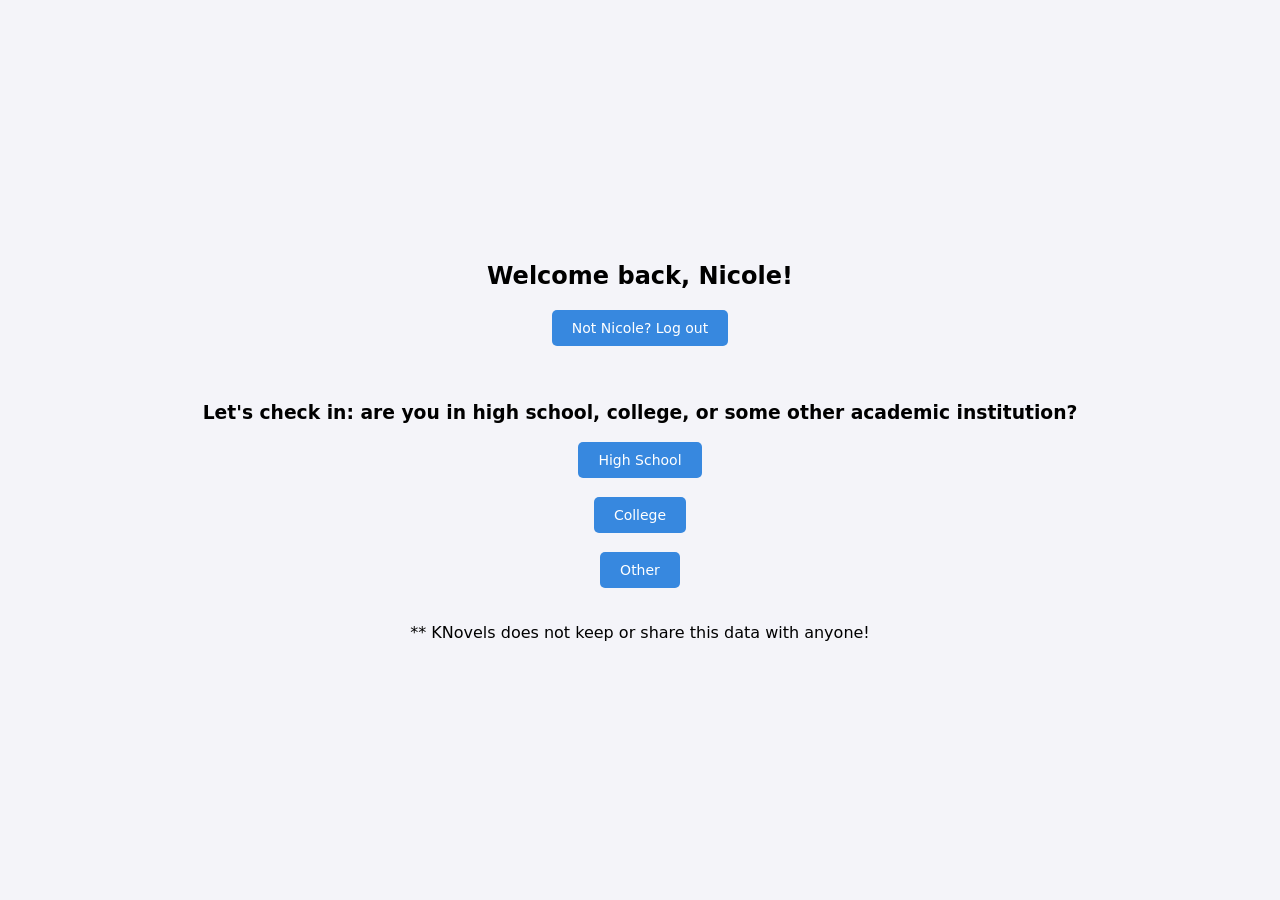
<file: authentication.html>
<!DOCTYPE html>
<html lang="en">
<head>
    <meta charset="UTF-8">
    <meta name="viewport" content="width=device-width, initial-scale=1.0">
    <title>KNovels</title>
    <link rel="stylesheet" href="style.css">
</head>

<body>
    <section id="dashboardView" class="hidden">
    <h1>Welcome back, <span id="userGreeting">Nicole</span>!</h1>
    <center><button id="logoutBtn">Not Nicole? Log out</button></center>
    <br>
    <br>
  </section>
    <h3>Let's check in: are you in high school, college, or some other academic institution?</h3>
    <button id="hsBtn">High School</button><br>
    <button id="collegeBtn">College</button><br>
    <button id="otherBtn">Other</button><br>

    <p>** KNovels does not keep or share this data with anyone!</p>

    <script src="authentication.js"></script>
</body>
</html>
</file>
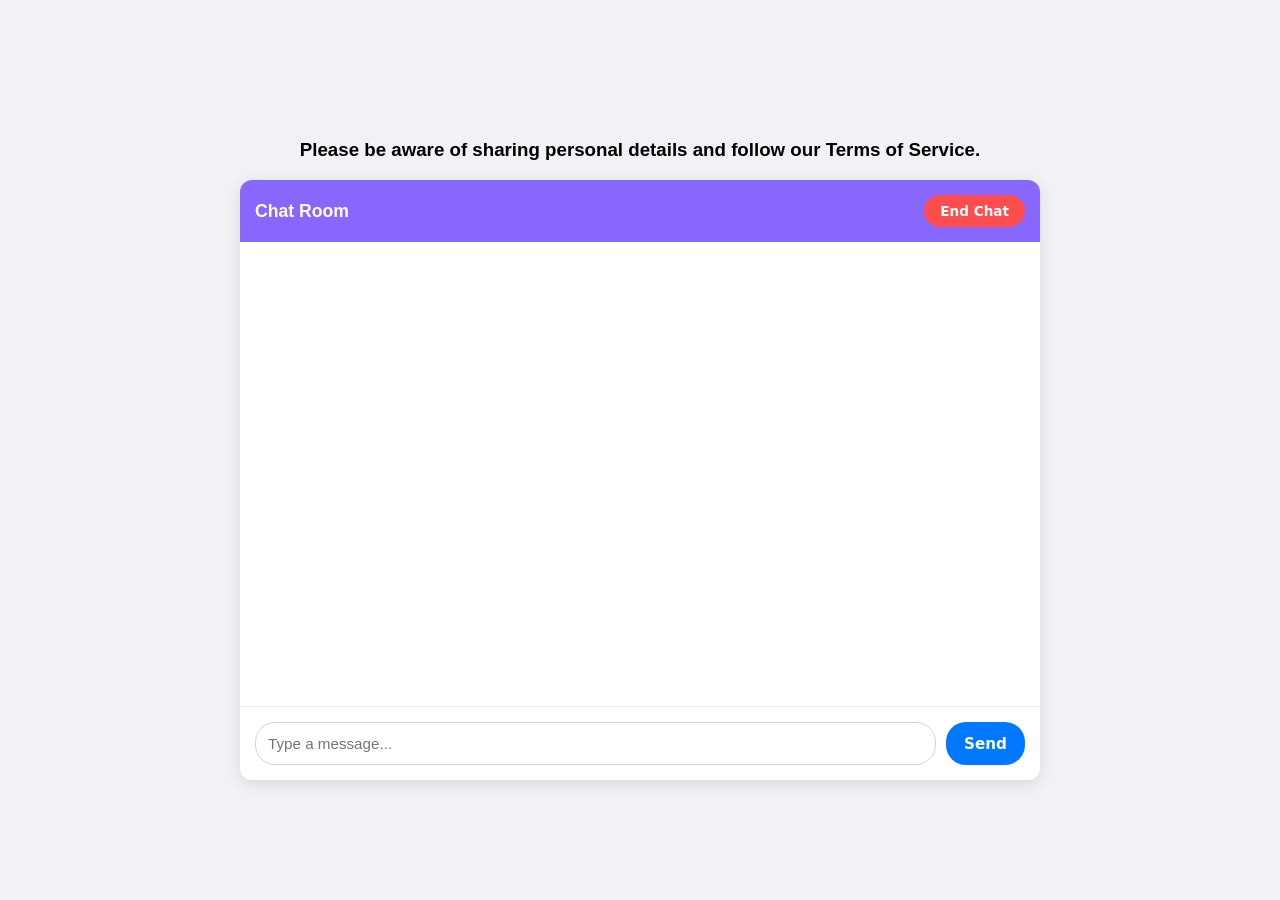
<file: chat.html>
<!DOCTYPE html>
<html lang="en">
<head>
    <meta charset="UTF-8">
    <meta name="viewport" content="width=device-width, initial-scale=1.0">
    <title>KNovels</title>
    <link rel="stylesheet" href="style.css">
    <style>
        * {
            box-sizing: border-box;
            margin: 0;
            padding: 0;
            font-family: 'Segoe UI', Tahoma, Geneva, Verdana, sans-serif;
        }

        body {
            background-color: #f0f2f5;
            display: flex;
            justify-content: center;
            align-items: center;
            height: 100vh;
        }

        /* Chat Container */
        .chat-container {
            width: 100%;
            max-width: 800px;
            height: 600px;
            background-color: #ffffff;
            border-radius: 12px;
            box-shadow: 0 4px 15px rgba(0, 0, 0, 0.1);
            display: flex;
            flex-direction: column;
            overflow: hidden;
        }

        /* Chat Header */
        .chat-header {
            background-color: #8867ff;
            color: white;
            padding: 15px;
            display: flex;
            justify-content: space-between;
            align-items: center;
            font-size: 1.1rem;
            font-weight: bold;
        }

        .end-chat-btn {
            background-color: #ff4d4d;
            color: white;
            border: none;
            padding: 8px 16px;
            border-radius: 20px;
            cursor: pointer;
            font-size: 0.85rem;
            font-weight: 600;
            transition: background-color 0.2s;
        }

.end-chat-btn:hover {
    background-color: #cc0000;
}
        /* Messaging Window */
        .chat-messages {
            flex: 1;
            padding: 20px;
            overflow-y: auto;
            display: flex;
            flex-direction: column;
            gap: 12px;
        }

        /* Message Bubbles */
        .message {
            max-width: 75%;
            padding: 10px 14px;
            border-radius: 16px;
            font-size: 0.95rem;
            line-height: 1.4;
            word-wrap: break-word;
        }

        /* Incoming message styling (Left side) */
        .message.incoming {
            background-color: #e9ecef;
            color: #333;
            align-self: flex-start;
            border-bottom-left-radius: 4px;
        }

        /* Outgoing message styling (Right side) */
        .message.outgoing {
            background-color: #0078ff;
            color: white;
            align-self: flex-end;
            border-bottom-right-radius: 4px;
        }

        /* Input Form Area */
        .chat-input-area {
            display: flex;
            padding: 15px;
            border-top: 1px solid #e9ecef;
            background-color: #fff;
        }

        .chat-input {
            flex: 1;
            padding: 12px;
            border: 1px solid #ced4da;
            border-radius: 20px;
            outline: none;
            font-size: 0.95rem;
            transition: border-color 0.2s;
        }

        .chat-input:focus {
            border-color: #0078ff;
        }

        .send-btn {
            background-color: #0078ff;
            color: white;
            border: none;
            padding: 0 18px;
            margin-left: 10px;
            border-radius: 20px;
            cursor: pointer;
            font-weight: 600;
            font-size: 0.95rem;
            transition: background-color 0.2s;
        }

        .send-btn:hover {
            background-color: #0056b3;
        }
    </style>
</head>
<br>
<h3>Please be aware of sharing personal details and follow our Terms of Service.</h3><br>

    
<body>

    <div class="chat-container">
        <div class="chat-header">
            <span>Chat Room</span>
            <button type="button" class="end-chat-btn" onclick="requestEndChat()">
                End Chat
            </button>
        </div>

        <div id="endChatRequest" style="display:none;">
            <p>The other participant wants to end this chat.</p>
            <p>Do you agree?</p>

            <button onclick="respondToEndChat(true)">
                Agree
            </button>

            <button onclick="respondToEndChat(false)">
                Decline
            </button>
        </div>
        
        <!-- This is the area where messages appear -->
        <div class="chat-messages" id="chatMessages">
        </div>

        <!-- Input container for typing and sending messages -->
        <form class="chat-input-area" id="chatForm">
            <input type="text" id="chatInput" class="chat-input" placeholder="Type a message..." autocomplete="off" required>
            <button type="submit" class="send-btn">Send</button>
        </form>
    </div>

    <script src="chat.js"></script>
</body>
</html>
</file>
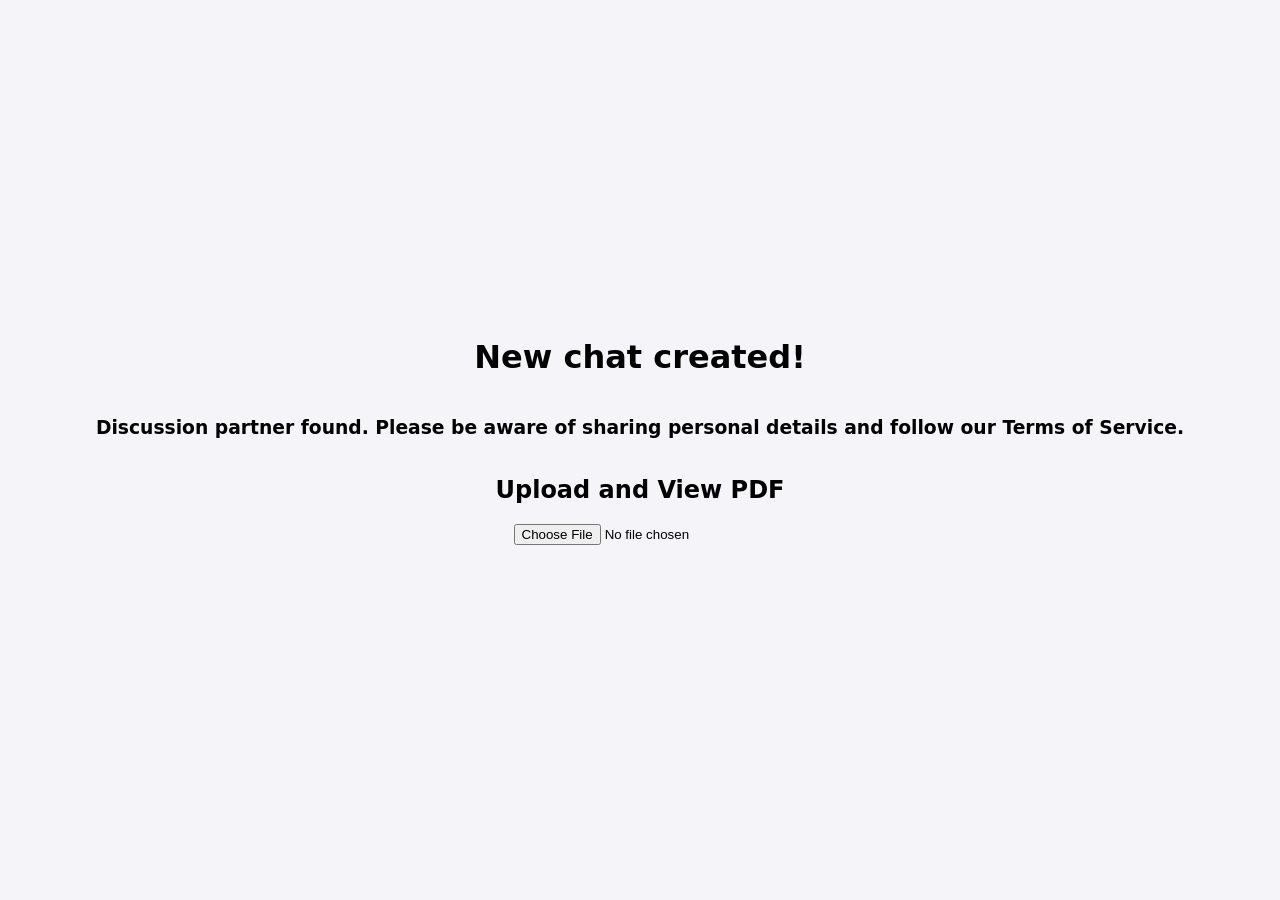
<file: chatSetup.html>
<!DOCTYPE html>
<html lang="en">
<head>
    <meta charset="UTF-8">
    <meta name="viewport" content="width=device-width, initial-scale=1.0">
    <title>KNovels</title>
    <link rel="stylesheet" href="style.css">
</head>
<h1>New chat created!</h1>
<h3>Discussion partner found. Please be aware of sharing personal details and follow our Terms of Service.</h3>

<div id="status"></div>

  <h2>Upload and View PDF</h2>
  
  <!-- 1. Simple File Input (Only allows PDFs) -->
  <input type="file" id="pdfInput" accept="application/pdf" />

  <br><br>

  <!-- 2. Container where the PDF will be shown -->
  <iframe id="pdfPreview" style="width:100%; height:300px; display:none;"></iframe>

  <script>
    const pdfInput = document.getElementById('pdfInput');
    const pdfPreview = document.getElementById('pdfPreview');

    // 3. Listen for when a user chooses a file
    pdfInput.addEventListener('change', (event) => {
      const file = event.target.files[0]; // Get the selected file
      
      if (file) {
      // Optional: Validate that the file is a PDF
      if (file.type !== 'application/pdf') {
        alert('Please upload a PDF file.');
        return;
      }

      // Create temporary URL for the PDF
      const fileUrl = URL.createObjectURL(file);
      // Point the iframe to that link and make it visible
       // pdfPreview.src = fileUrl;
        //pdfPreview.style.display = 'block';

      // Redirect to another page
      window.location.href = 'chat.html';
    }
  });
  </script>

</body>
</html>
</file>
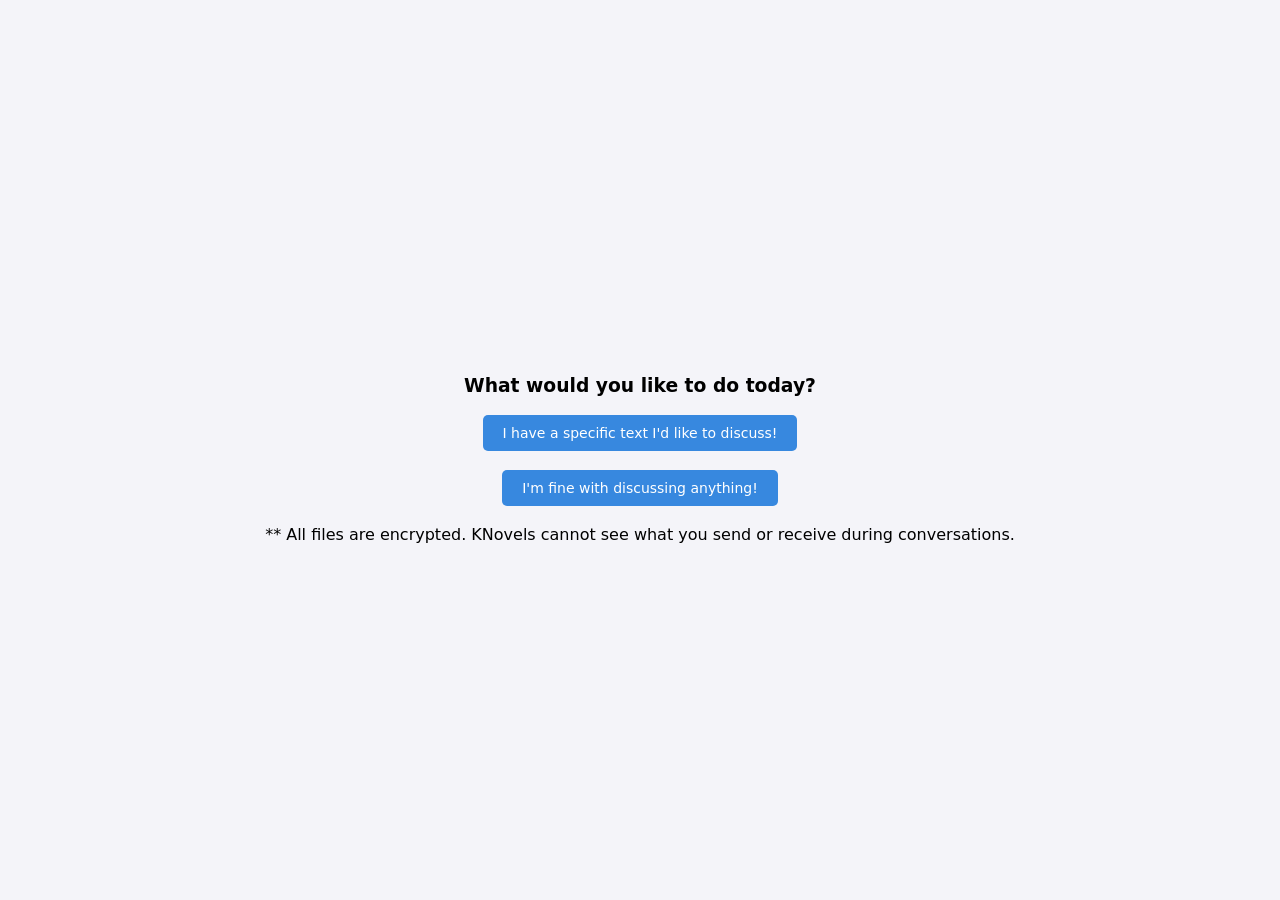
<file: chooseText.html>
<!DOCTYPE html>
<html lang="en">
<head>
    <meta charset="UTF-8">
    <meta name="viewport" content="width=device-width, initial-scale=1.0">
    <title>KNovels</title>
    <link rel="stylesheet" href="style.css">
</head>
<body>
    <h3>What would you like to do today?</h3>
    <button id="specificTextBtn">I have a specific text I'd like to discuss!</button><br>
    <button id="anythingBtn">I'm fine with discussing anything!</button><br>

    ** All files are encrypted. KNovels cannot see what you send or receive during conversations.

    <script src="chooseText.js"></script>
</body>
</file>
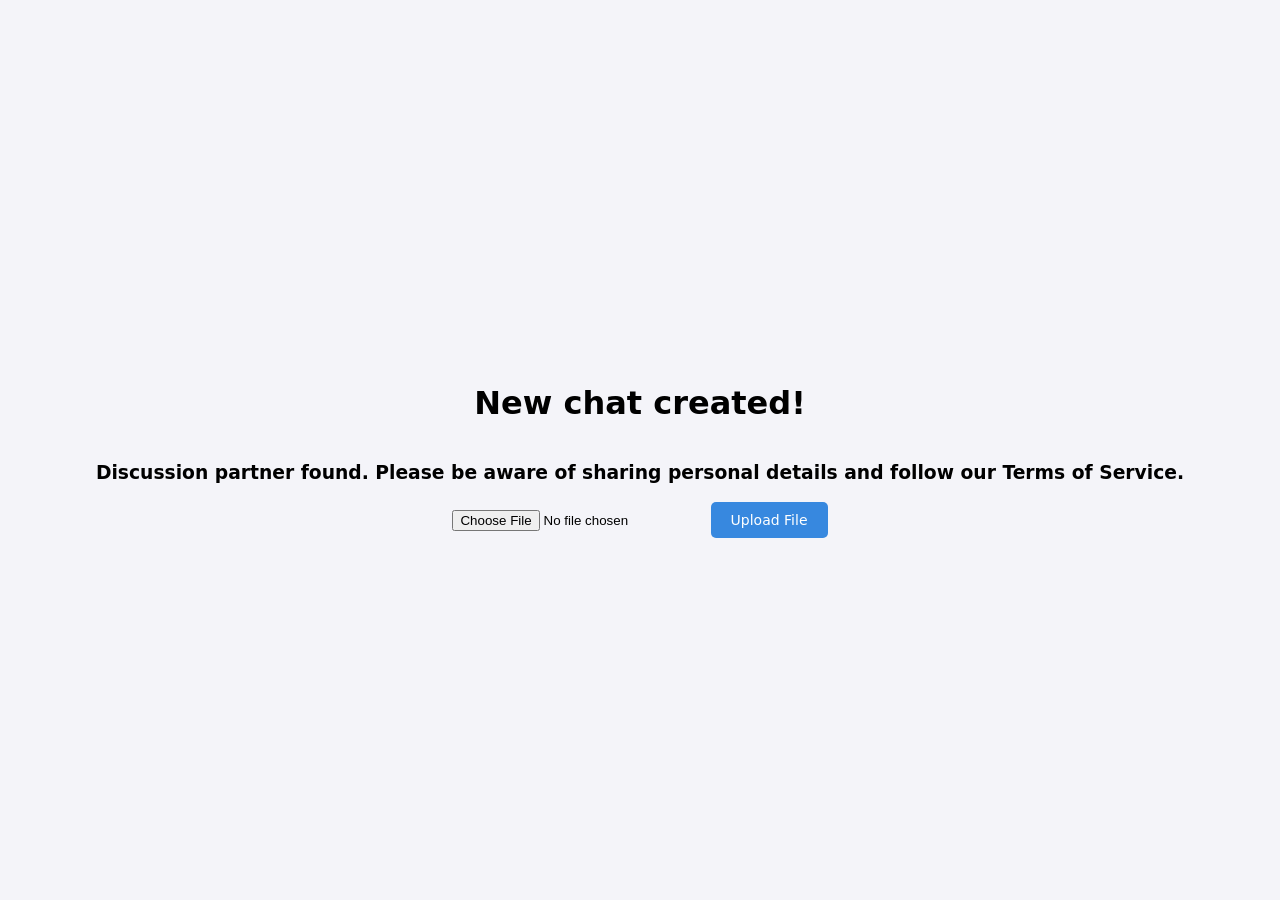
<file: newChat.html>
<!DOCTYPE html>
<html lang="en">
<head>
    <meta charset="UTF-8">
    <meta name="viewport" content="width=device-width, initial-scale=1.0">
    <title>KNovels</title>
    <link rel="stylesheet" href="style.css">
</head>
<h1>New chat created!</h1>
<h3>Discussion partner found. Please be aware of sharing personal details and follow our Terms of Service.</h3>
<form id="uploadForm">
  <input type="file" id="fileInput" name="myFile" required />
  <button type="submit">Upload File</button>
</form>
<div id="status"></div>
</file>
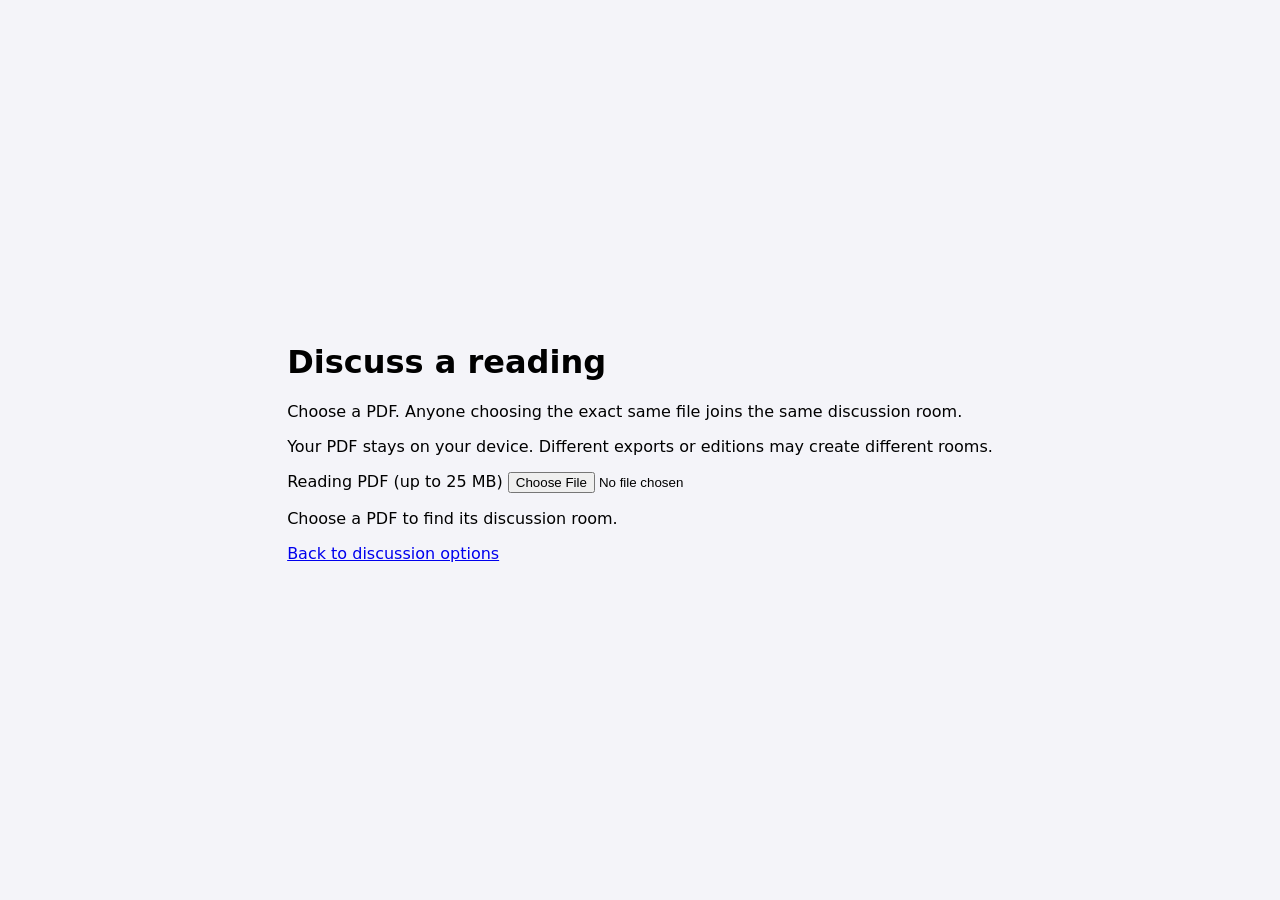
<file: pages/chatSetup.html>
<!DOCTYPE html>
<html lang="en">
<head>
    <meta charset="UTF-8">
    <meta name="viewport" content="width=device-width, initial-scale=1.0">
    <title>Choose a reading | KNovels</title>
    <link rel="stylesheet" href="../css/style.css">
</head>
<body>
    <main>
        <h1>Discuss a reading</h1>
        <p>Choose a PDF. Anyone choosing the exact same file joins the same discussion room.</p>
        <p>Your PDF stays on your device. Different exports or editions may create different rooms.</p>
        <label for="pdfInput">Reading PDF (up to 25 MB)</label>
        <input type="file" id="pdfInput" accept="application/pdf,.pdf">
        <p id="status" role="status">Choose a PDF to find its discussion room.</p>
        <iframe id="pdfPreview" title="Preview of your selected reading" style="width:100%;height:400px" hidden></iframe>
        <p><a id="joinChat" hidden>Join this reading’s discussion</a></p>
        <p><a href="chooseText.html">Back to discussion options</a></p>
    </main>
    <script type="module" src="../js/chatSetup.js"></script>
</body>
</html>
</file>
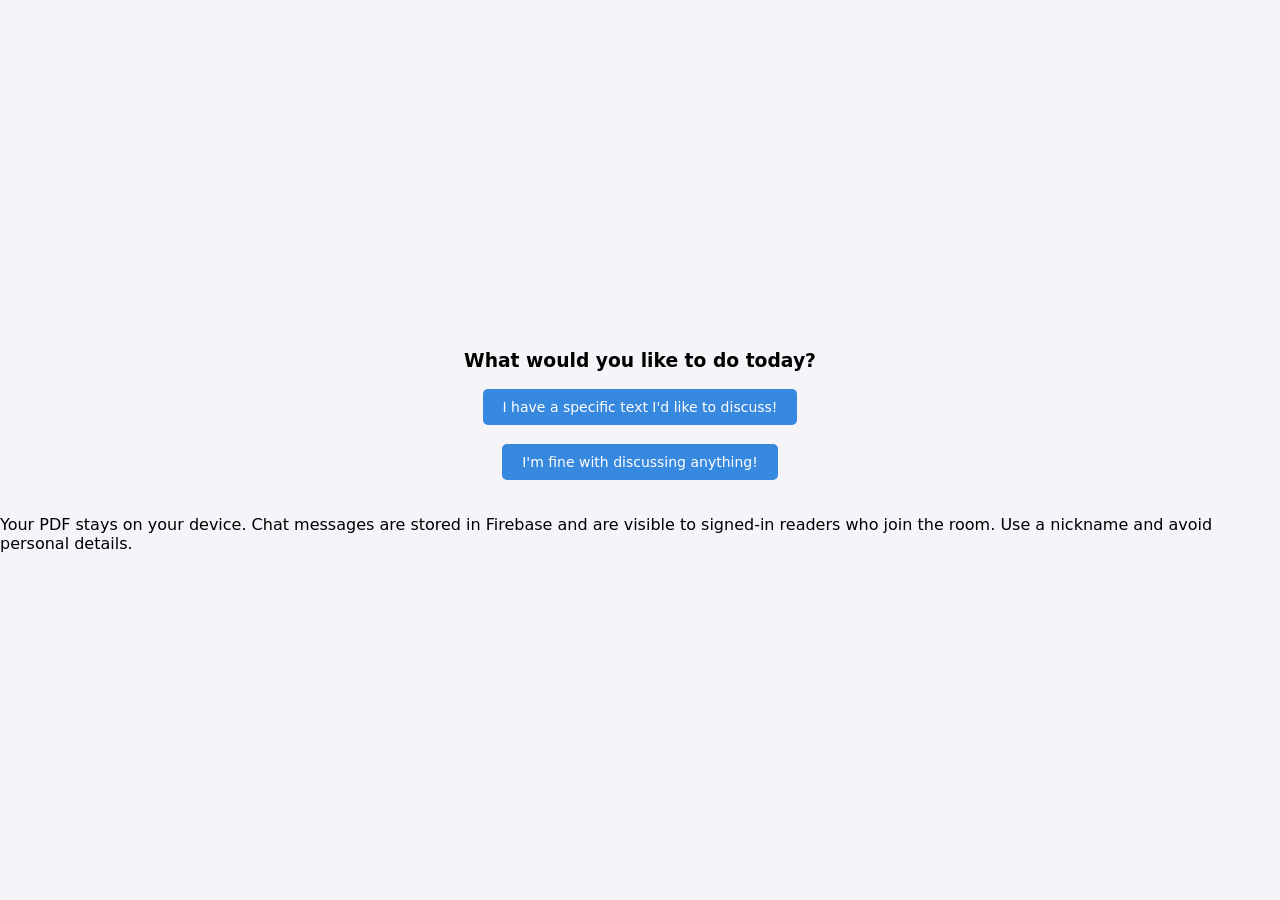
<file: pages/chooseText.html>
<!DOCTYPE html>
<html lang="en">
<head>
    <meta charset="UTF-8">
    <meta name="viewport" content="width=device-width, initial-scale=1.0">
    <title>KNovels</title>
    <link rel="stylesheet" href="../css/style.css">
</head>
<body>
    <h3>What would you like to do today?</h3>
    <button id="specificTextBtn">I have a specific text I'd like to discuss!</button><br>
    <button id="anythingBtn">I'm fine with discussing anything!</button><br>

    <p>Your PDF stays on your device. Chat messages are stored in Firebase and are visible to signed-in readers who join the room. Use a nickname and avoid personal details.</p>

    <script src="../js/chooseText.js"></script>
</body>
</file>
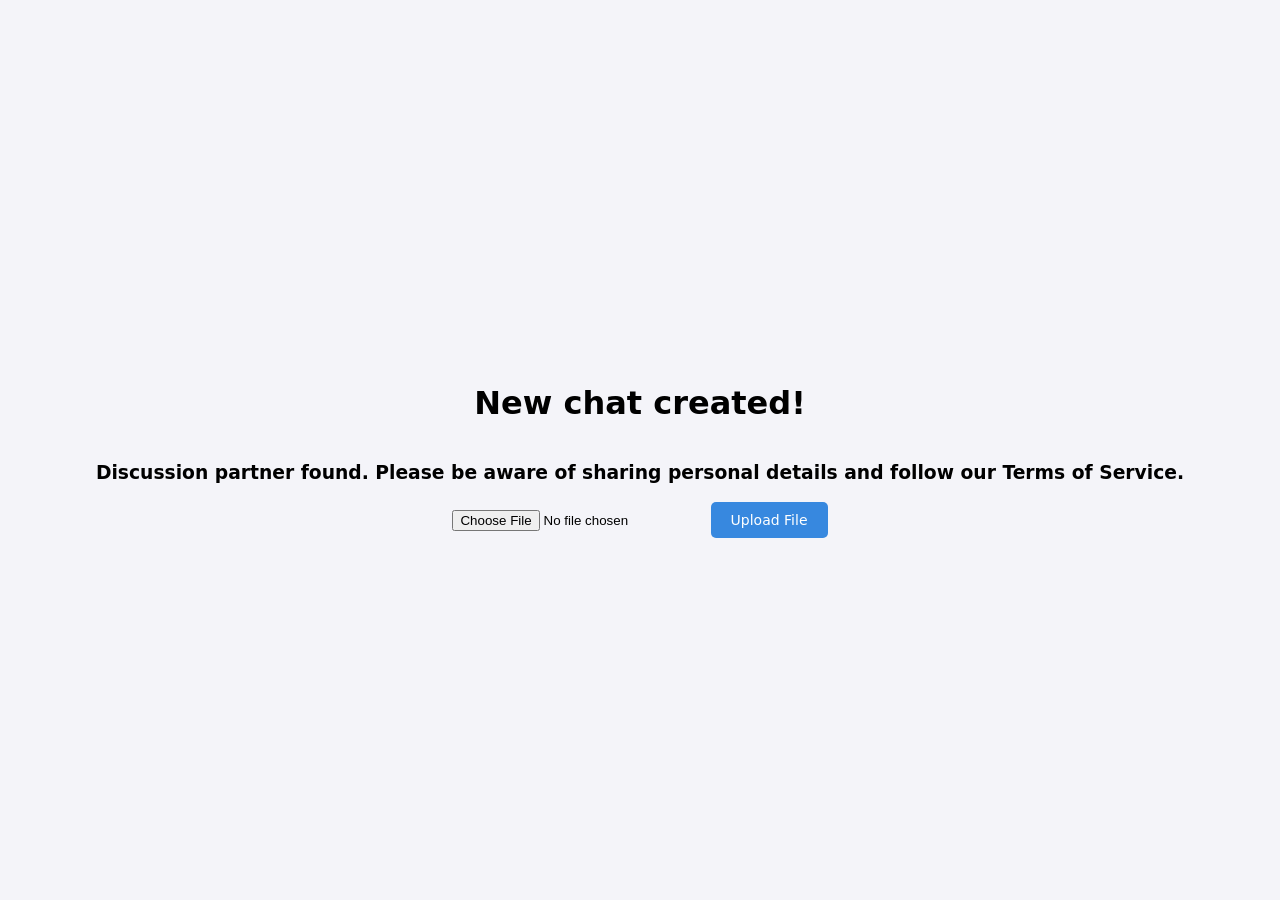
<file: pages/newChat.html>
<!DOCTYPE html>
<html lang="en">
<head>
    <meta charset="UTF-8">
    <meta name="viewport" content="width=device-width, initial-scale=1.0">
    <title>KNovels</title>
    <link rel="stylesheet" href="../css/style.css">
</head>
<h1>New chat created!</h1>
<h3>Discussion partner found. Please be aware of sharing personal details and follow our Terms of Service.</h3>
<form id="uploadForm">
  <input type="file" id="fileInput" name="myFile" required />
  <button type="submit">Upload File</button>
</form>
<div id="status"></div>
</file>
<file: style.css>
body {  
    font-family: system-ui, -apple-system, BlinkMacSystemFont, 'Segoe UI', Roboto, Oxygen, Ubuntu, Cantarell, 'Open Sans', 'Helvetica Neue', sans-serif;
    background-color: #f4f4f9;
    display: flex;
    flex-direction: column;
    justify-content: center;
    align-items: center;
    height: 100vh;
    margin: 0;
}

#app-container {
    font-family: 'Times New Roman', Times, serif, sans-serif;
    text-align: center;
    background: white;
    padding: 30px;
    border-radius: 10px;
    box-shadow: 0 4px 8px rgba(0, 0, 0, 0.1);
}

button {
    font-family: system-ui, -apple-system, BlinkMacSystemFont, 'Segoe UI', Roboto, Oxygen, Ubuntu, Cantarell, 'Open Sans', 'Helvetica Neue', sans-serif;
    padding: 10px 20px;
    font-size: 14px;
    background-color: #3788df;
    color: white;
    border: none;
    border-radius: 5px;
    cursor: pointer;
}

button:hover {
    background-color: #0056b3;
}
</file>
<file: css/style.css>
body {  
    font-family: system-ui, -apple-system, BlinkMacSystemFont, 'Segoe UI', Roboto, Oxygen, Ubuntu, Cantarell, 'Open Sans', 'Helvetica Neue', sans-serif;
    background-color: #f4f4f9;
    display: flex;
    flex-direction: column;
    justify-content: center;
    align-items: center;
    height: 100vh;
    margin: 0;
}

#app-container {
    font-family: 'Times New Roman', Times, serif, sans-serif;
    text-align: center;
    background: white;
    padding: 30px;
    border-radius: 10px;
    box-shadow: 0 4px 8px rgba(0, 0, 0, 0.1);
}

button {
    font-family: system-ui, -apple-system, BlinkMacSystemFont, 'Segoe UI', Roboto, Oxygen, Ubuntu, Cantarell, 'Open Sans', 'Helvetica Neue', sans-serif;
    padding: 10px 20px;
    font-size: 14px;
    background-color: #3788df;
    color: white;
    border: none;
    border-radius: 5px;
    cursor: pointer;
}

button:hover {
    background-color: #0056b3;
}
</file>
